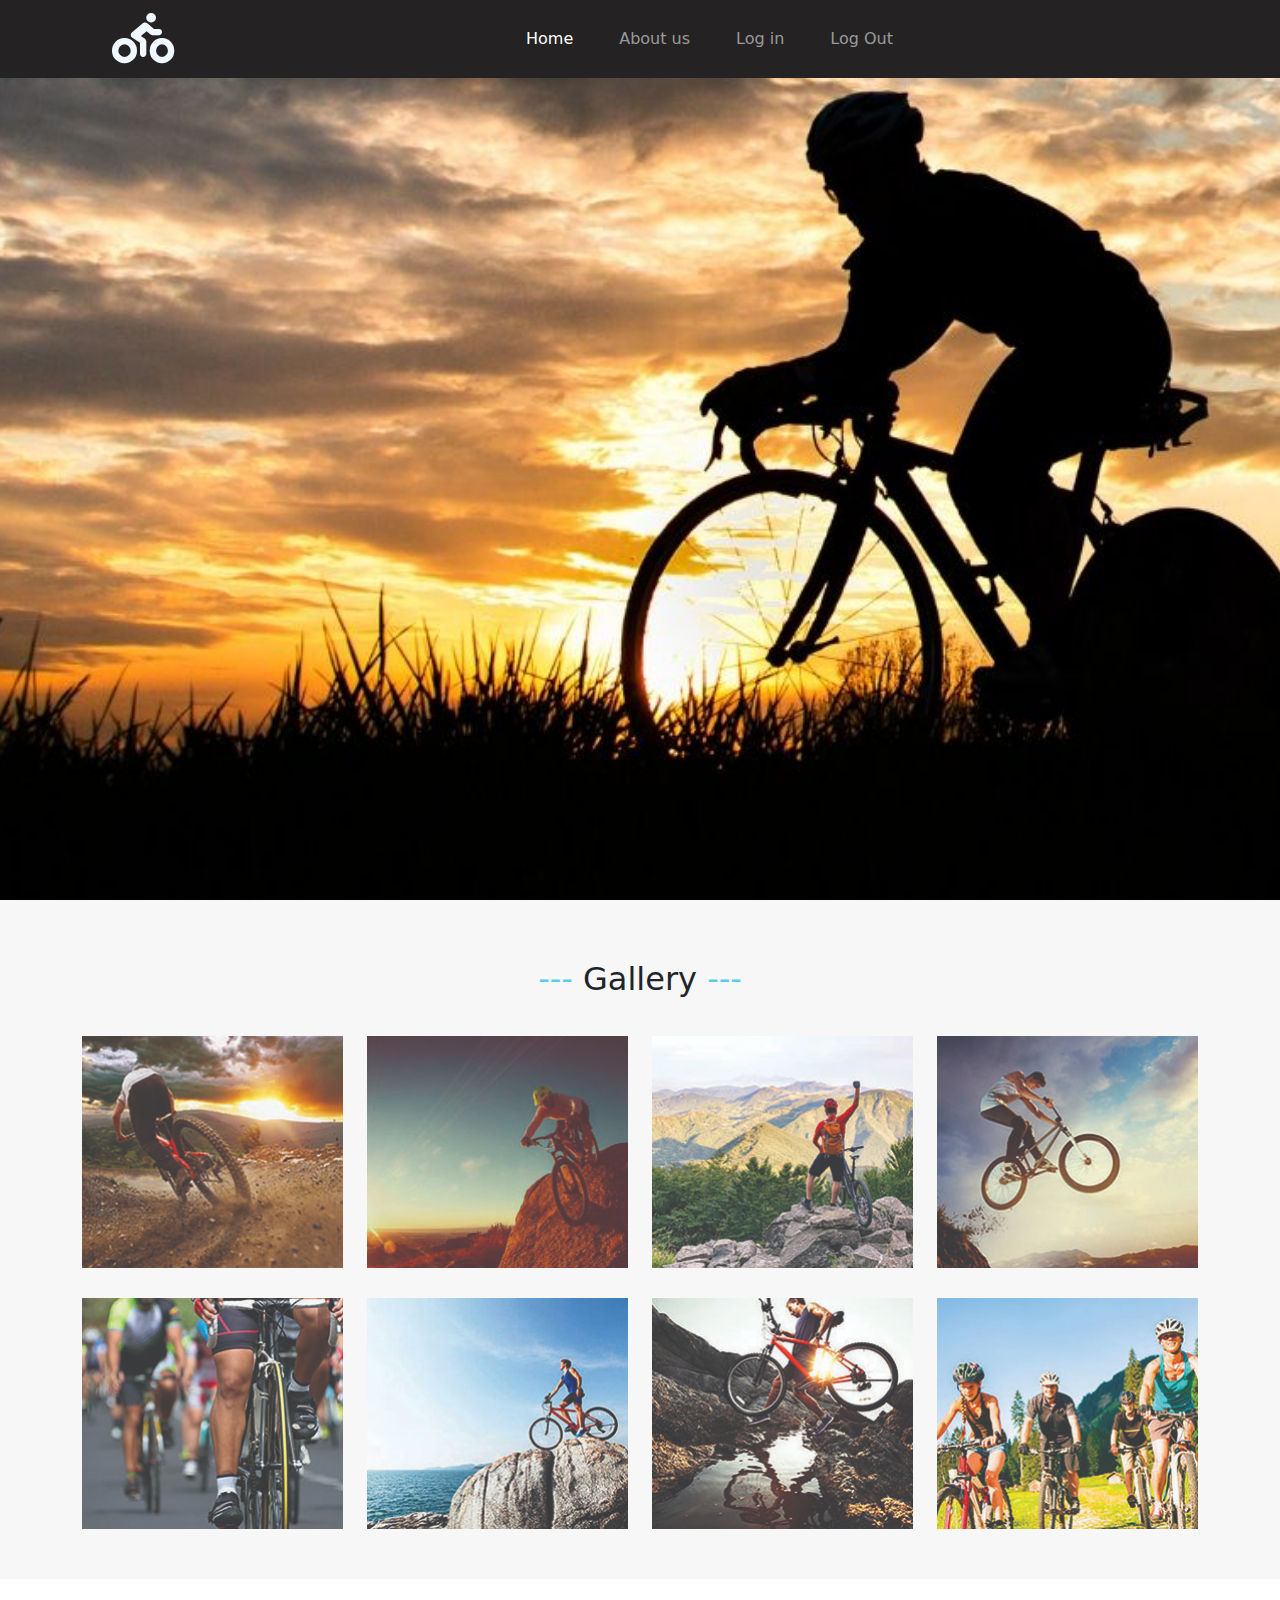
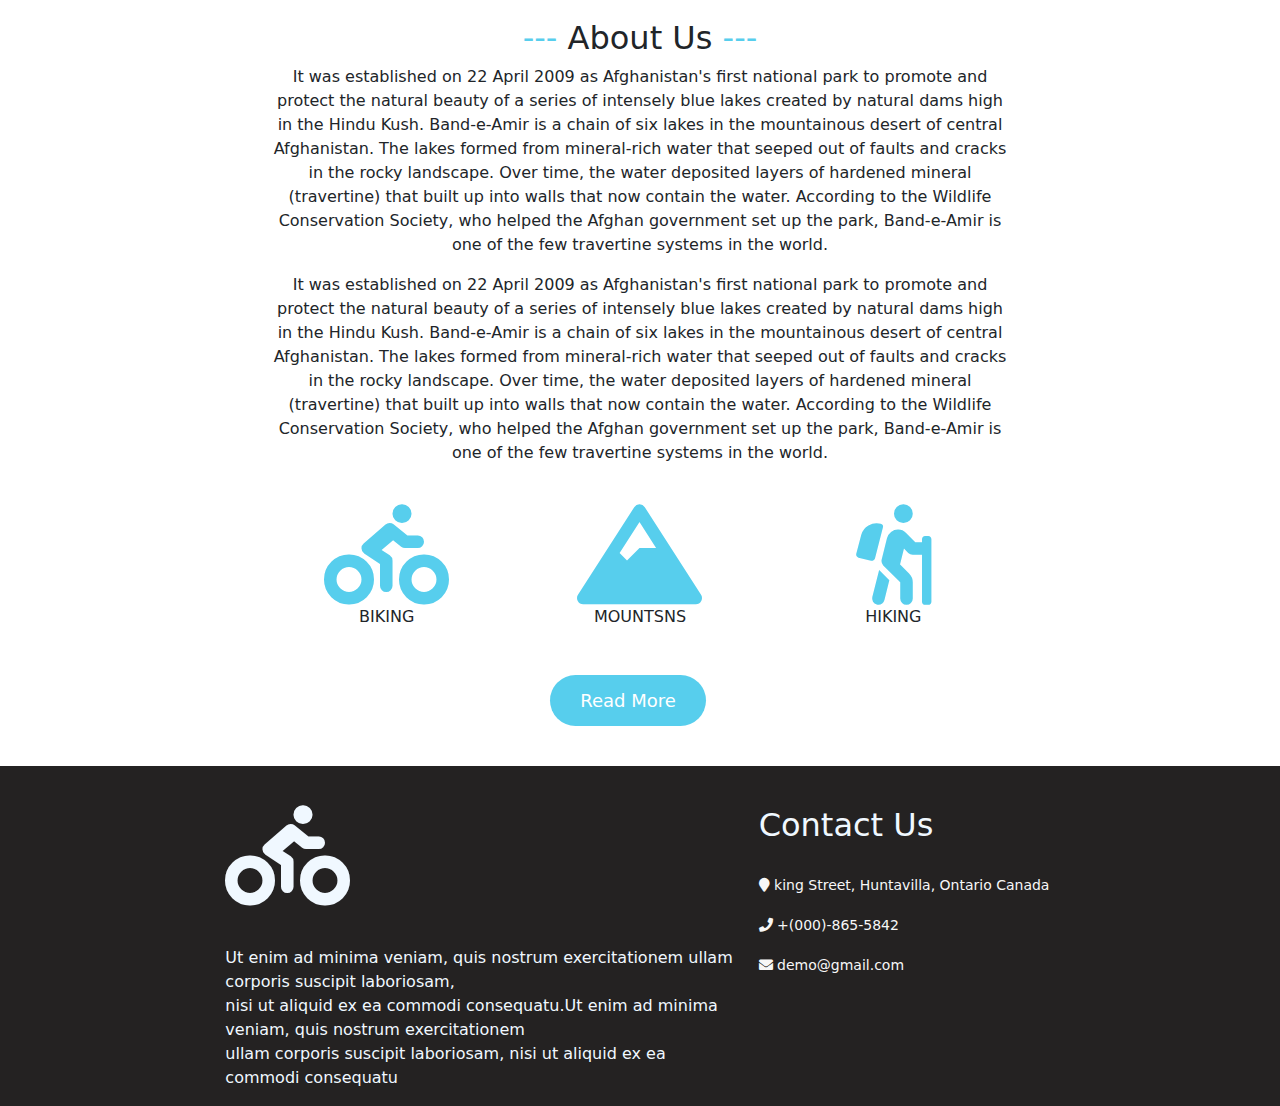
<file: index.html>
<!DOCTYPE html>
<html lang="en">
<head>
    <meta charset="UTF-8">
    <meta http-equiv="X-UA-Compatible" content="IE=edge">
    <meta name="viewport" content="width=device-width, initial-scale=1.0">
	<meta name="description" content="Description of your website">
	<meta name="keywords" content="keywords, separated, by, commas">
	<link rel="stylesheet" href="bootstrap/css/bootstrap.min.css">
	<link rel="stylesheet" href="https://cdnjs.cloudflare.com/ajax/libs/font-awesome/5.15.3/css/all.min.css">
    <link rel="stylesheet" href="style.css">
    <title>BIKING</title>
</head>
<body>
    <nav class="navbar navbar-expand-lg  navbar-dark  fixed-top">
        <div class="container">
			<a class="navbar-brand" href="#"><i style="color: aliceblue; font-size: 50px;" class="fa fa-biking"></i></a>
            <button class="navbar-toggler" type="button" data-bs-toggle="collapse" data-bs-target="#navbarNav" aria-controls="navbarNav" aria-expanded="false" aria-label="Toggle navigation">
                <span class="navbar-toggler-icon"></span>
            </button>
            <div class="collapse navbar-collapse" id="navbarNav">
                <ul class="navbar-nav">
					
                    <li class="nav-item">
                        <a class="nav-link active" href="index.html">Home</a>
                    </li>
                    <li class="nav-item">
                        <a class="nav-link " href="#about-us">About us</a>
                    </li>
                    <li class="nav-item">
                        <a class="nav-link " href="login.html">Log in</a>
                    </li>
                    <li class="nav-item">
                        <a class="nav-link " href="login.html">Log Out</a>
                    </li>
                </ul>
            </div>
        </div>
    </nav>

    <!-- Main Section -->
    <section class="container-fluid header">
		<div>
			<!-- <img src="static/images/bg.jpg" alt="background image" class="background img-fluid"> -->
		</div>     
    </section>
  
    <!-- date section -->

  <!-- Section -->
    <section class="awe-section bg-gray">
	    <div class="container">
			<div class="row">
				<div class="col-xs-12 col-md-12">
					<!-- title -->
					<div class="title">
					<h2> <span style="color: #57ceed;">---</span> Gallery <span style="color: #57ceed;">---</span> </h2> 
					</div><!-- End / title -->
					
				</div>

				<div class="col-xs-12 col-md-12 gallary">
					<div class="row g-img1">
						<div class="col-xs-12 col-md-3">
							<img src="static/images/gallery1.jpg" alt="" class="img-responsive g-img" />
						</div>
						<div class="col-xs-12 col-md-3 ">
							<img src="static/images/gallery2.jpg" alt="" class="img-responsive g-img" />
						</div>
						<div class="col-xs-12 col-md-3">
							<img src="static/images/gallery3.jpg" alt="" class="img-responsive g-img" />
						</div>
						<div class="col-xs-12 col-md-3">
							<img src="static/images/gallery4.jpg" alt="" class="img-responsive g-img" />
						</div>
					</div>	
					
					<div class="row g-img2">
						<div class="col-xs-12 col-md-3">
							<img src="static/images/gallery5.jpg" alt="" class="img-responsive g-img" />
						</div>
						<div class="col-xs-12 col-md-3 ">
							<img src="static/images/gallery6.jpg" alt="" class="img-responsive g-img" />
						</div>
						<div class="col-xs-12 col-md-3 ">
							<img src="static/images/gallery7.jpg" alt="" class="img-responsive g-img" />
						</div>
						<div class="col-xs-12 col-md-3 ">
							<img src="static/images/gallery8.jpg" alt="" class="img-responsive g-img" />
						</div>
					</div>
				</div>
			</div>
	    </div>
    </section>
<!-- End / Section -->
    <section class="container about" id="about-us">
        <div class="row ">
			<div class="col-xs-2 col-md-2"></div>
			<div class="col-xs-8 col-md-8">
				<div class="about-text">
					<h2> <span>---</span> About Us <span>---</span></h2>
					<p>It was established on 22 April 2009 as Afghanistan's first national park to promote and protect the natural beauty of a series of intensely blue lakes created by natural dams high in the Hindu Kush. Band-e-Amir is a chain of six lakes in the mountainous desert of central Afghanistan. The lakes formed from mineral-rich water that seeped out of faults and cracks in the rocky landscape. Over time, the water deposited layers of hardened mineral (travertine) that built up into walls that now contain the water. According to the Wildlife Conservation Society, who helped the Afghan government set up the park, Band-e-Amir is one of the few travertine systems in the world.</p>
					<p>It was established on 22 April 2009 as Afghanistan's first national park to promote and protect the natural beauty of a series of intensely blue lakes created by natural dams high in the Hindu Kush. Band-e-Amir is a chain of six lakes in the mountainous desert of central Afghanistan. The lakes formed from mineral-rich water that seeped out of faults and cracks in the rocky landscape. Over time, the water deposited layers of hardened mineral (travertine) that built up into walls that now contain the water. According to the Wildlife Conservation Society, who helped the Afghan government set up the park, Band-e-Amir is one of the few travertine systems in the world.</p>
				</div>
			</div>
			<div class="col-xs-2 col-md-2"></div>
		</div>
		<div class="row ">
			<div class="col-xs-2 col-md-2"></div>
			<div class="col-xs-8 col-md-8">
				<div class="row about-icon">
					<div class="col-xs-12 col-md-4">
						<i class="fa fa-biking"></i>
						<p>BIKING</p>
					</div>
					<div class="col-xs-12 col-md-4">
						<i class="fa fa-mountain"></i>
						<p>MOUNTSNS</p>
					</div>
					<div class="col-xs-12 col-md-4">
						<i class="fa fa-hiking"></i>
						<p>HIKING</p>
					</div>
				</div>
				
			</div>
			<div class="col-xs-2 col-md-2"></div>
		</div>
		<div class="row col-xs-12 col-md-12 read-more" style="text-align: center;">
			<button id="read-more">Read More</button>
		</div>
		
    </section>

	<section class="container-fluid footer" style="background-color: #242222;">
		<div class="row">
			<div class="col-xs-12 col-md-2"></div>
			<div class="col-xs-12 col-md-5">
				<div style="margin-top: 40px;" class="footer-logo">
					<!-- <img src="static/images/logo.png" alt=""> -->
					<i style="color: aliceblue; font-size: 100px;" class="fa fa-biking"></i>
					<p style="color: aliceblue; margin-top: 40px;">Ut enim ad minima veniam, quis nostrum exercitationem ullam corporis suscipit laboriosam, <br> nisi ut aliquid ex ea commodi consequatu.Ut enim ad minima veniam, quis nostrum exercitationem <br> ullam corporis suscipit laboriosam, nisi ut aliquid ex ea commodi consequatu</p>
				</div>
			</div>
			
			<div class="col-xs-12 col-md-3">
				<div class="footer-address">
					<h2 style="color: aliceblue; margin-top: 40px; margin-bottom: 30px;">Contact Us</h2>
					<ul>
						<li>
							<i class="fa fa-map-marker" ></i> king Street, Huntavilla, Ontario Canada
						</li>
						<li>
							<i class="fa fa-phone"></i> +(000)-865-5842
						</li>
						<li>
							<i class="fa fa-envelope" ></i> demo@gmail.com
						</li>
					</ul>
				</div>
			</div>
			<div class="col-xs-12 col-md-2">
			</div>
		</div>
	</section>
	

     <script src="bootstrap\js\bootstrap.bundle.min.js"></script>
     <script src="https://cdn.jsdelivr.net/npm/@popperjs/core@2.10.2/dist/umd/popper.min.js" integrity="sha384-7+zCNj/IqJ95wo16oMtfsKbZ9ccEh31eOz1HGyDuCQ6wgnyJNSYdrPa03rtR1zdB" crossorigin="anonymous"></script>   
</body>
</html>
</file>
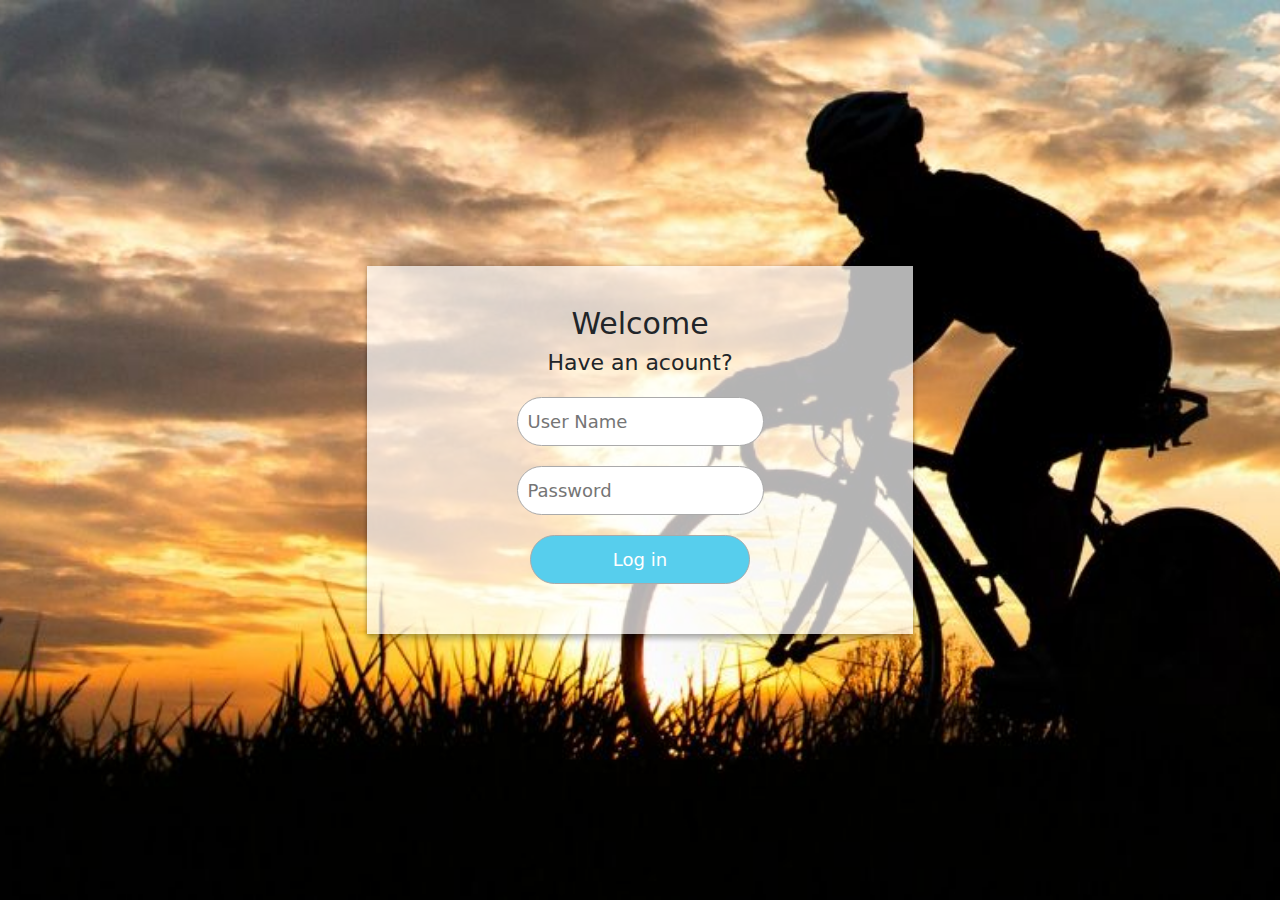
<file: login.html>
<!DOCTYPE html>
<html lang="en">
<head>
    <meta charset="UTF-8">
    <meta http-equiv="X-UA-Compatible" content="IE=edge">
    <meta name="viewport" content="width=device-width, initial-scale=1.0">
	<meta name="description" content="Description of your website">
	<meta name="keywords" content="keywords, separated, by, commas">
	<link rel="stylesheet" href="bootstrap/css/bootstrap.min.css">
	<link rel="stylesheet" href="https://cdnjs.cloudflare.com/ajax/libs/font-awesome/5.15.3/css/all.min.css">
    <link rel="stylesheet" href="style.css">
    <title>BIKING</title>
</head>
<body class="login-page">
    

<!-- Main section  -->
    <div class=" row container">
        <div class="col-xs-12 col-md-3"></div>
        <div class="col-xs-12 col-md-6 login-div">
            <form action="#">
                <div class="login-heading">
                    <h1 style="font-size: 30px; ">Welcome</h1>
                    <h3 style="font-size: 22px; margin-bottom: 20px;">Have an acount?</h3>
                </div>
                <input type="email" placeholder="User Name">
                <input type="password" placeholder="Password">
                <input type="submit" value="Log in">
            </form> 
        </div> 
        <div class="col-xs-12 col-md-3"></div>
    </div>
     <script src="bootstrap\js\bootstrap.bundle.min.js"></script>
     <script src="https://cdn.jsdelivr.net/npm/@popperjs/core@2.10.2/dist/umd/popper.min.js" integrity="sha384-7+zCNj/IqJ95wo16oMtfsKbZ9ccEh31eOz1HGyDuCQ6wgnyJNSYdrPa03rtR1zdB" crossorigin="anonymous"></script>   
</body>
</html>
</file>
<file: style.css>
.navbar {
    background-color: #242222;
}
.navbar-collapse{ 
    justify-content: center;
}

.nav-link,a{
    margin-left: 30px;
    

}

.navbar-nav .nav-item:hover .nav-link {
    color: #57ceed; /* Your desired hover color */
}

.header {
    padding: 0 !important;
    text-align: center;
    background: url("static/images/login-bg.jpg");
    background-size: cover;
    background-position: center;
    margin: 0; 
    padding: 0; 
    height: 100vh; /* Set height to 100% of the viewport height */
    display: flex;
    flex-direction: column;
    justify-content: center;
    align-items: center;
}

.header img {
    width: 100%;
    background-size: cover;
    background-position: center;
   
}

.background {
    width: 100%;
    object-fit: cover;
    height:auto
   
}

.bg-gray {
    background: #f7f7f7;
}

.title {
    margin-top: 60px;
    text-align: center;
}
.g-img {
    width: 420px;
    height: 300px;
    display: inline;
}

.g-img1{
    margin-top: 30px;

}

.g-img1 img{
    width: 100%;
    height: 100%;
}

.g-img2 img{
    width: 100%;
    height: 100%;
}

.g-img2 {
    margin-top: 30px;
    margin-bottom: 50px;
}

span {
    color: #57ceed;
}

.about-text {
    text-align: center;
    margin: 40px auto;
}

.about-icon {
   text-align: center;
}
.about-icon i {
    color: #57ceed; 
    font-size: 100px;
    display:inline;
    margin: 0 auto ;
}


#read-more {
    background-color: #57ceed;
    color: white;
    padding: 12px 30px 12px 30px;
    border-radius: 30px;
    font-size: 18px;
    border: none;
    margin-top: 30px;
    margin-bottom: 40px;
    width: fit-content;
    text-align: center;
} 
 

.footer .footer-address ul {
    list-style-type: none;
    padding: 0;
    margin: 0;
}

.footer .footer-address ul li {
    font-size: 14px;
    line-height: 1.42857143;
    color: #f7f7f7;
    
}

.footer .footer-address ul li i {
    font-size: 14px;
    line-height: 1.42857143;
    color: #f7f7f7;
    box-sizing: border-box;
    margin-bottom: 20px;
}


.read-more {
    display: flex;
    justify-content: center;
    align-items: center;
    /* Set the height of the container, adjust as needed */
}

/* Login page style */
.login-page {
    text-align: center;
    background: url("static/images/login-bg.jpg");
    background-size: cover;
    background-position: center;
    margin: 0; 
    padding: 0; 
    height: 100vh; /* Set height to 100% of the viewport height */
    display: flex;
    flex-direction: column;
    justify-content: center;
    align-items: center;
}

.login-div {
    background-color: rgba(255, 255, 255, 0.7);
    padding-top: 40px;
    padding-bottom: 30px;
    box-shadow: 0 0 4px 0 rgba(0, 0, 0, 0.2), 0 5px 5px 0 rgba(0, 0, 0, 0.24);
    
}

.login-div input {
    border: 1px solid #aaa;
    border-radius: 200px;
    padding: 10px;
    font-size:18px;
    display: block;
    margin: 0 auto;
    margin-bottom: 20px;
    
    }

.login-div input[type="submit"]{
    background:  #57ceed;
    width: 220px;
    color: #FFF;
    }
</file>
